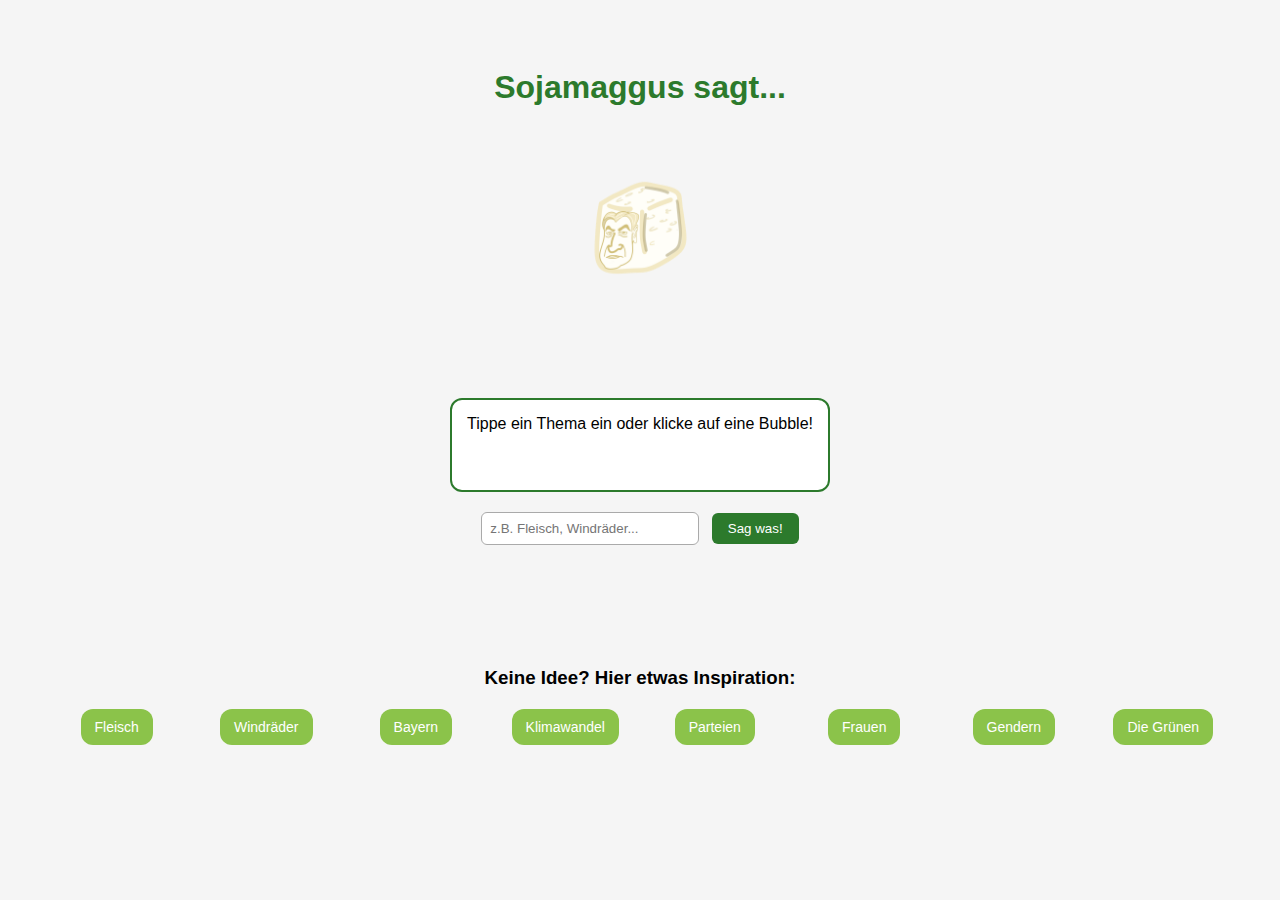
<file: index.html>
<!DOCTYPE html>
<html lang="de">
<head>
  <meta charset="UTF-8">
  <title>Sojamaggus spricht</title>
  <link rel="stylesheet" href="style.css">
</head>
<body>
  <h1>Sojamaggus sagt...</h1>

  <div id="sojamaggus-wrapper">
    <img id="sojamaggus" src="sojamaggus_closed.PNG" alt="Sojamaggus">

    <!-- Sprechblase direkt unter dem Bild -->
    <div id="speech-bubble">Tippe ein Thema ein oder klicke auf eine Bubble!</div>

    <!-- Eingabefeld -->
    <div id="input-area">
      <input type="text" id="userInput" placeholder="z.B. Fleisch, Windräder...">
      <button onclick="talk()">Sag was!</button>
    </div>
  </div>

  <h3>Keine Idee? Hier etwas Inspiration:</h3>
  <div id="inspiration-bubbles">
    <div class="bubble">Fleisch</div>
    <div class="bubble">Windräder</div>
    <div class="bubble">Bayern</div>
    <div class="bubble">Klimawandel</div>
    <div class="bubble">Parteien</div>
    <div class="bubble">Frauen</div>
    <div class="bubble">Gendern</div>
    <div class="bubble">Die Grünen</div>
  </div>

  <script src="script.js"></script>
</body>
</html>
</file>
<file: style.css>
body {
  font-family: Arial, sans-serif;
  background: #f5f5f5;
  text-align: center;
  padding: 40px;
}

h1 {
  color: #2c7a2c;
}

/* Wrapper für Bild + Bubbles */
#sojamaggus-wrapper {
  position: relative;
  display: inline-block;
  margin: 0 auto 20px auto;
  width: 500px;   /* größer, damit Bubbles um das Bild passen */
  height: 500px;
}

/* Sojamaggus Bild */
#sojamaggus {
  width: 250px;
  display: block;
  margin: auto;
  position: relative;
  z-index: 2; /* Bild über den Bubbles */
}

/* Buttons (unter Eingabefeld) */
/* Inspiration-Bubbles unterhalb */
#inspiration-bubbles {
  display: grid;
  grid-template-columns: repeat(auto-fit, minmax(120px, 1fr));
  gap: 12px;
  margin-top: 20px;
  justify-items: center;
}


.bubble {
  background: #8bc34a;
  color: white;
  padding: 10px 14px;
  border-radius: 12px;
  cursor: pointer;
  font-size: 14px;
  text-align: center;
  transition: transform 0.2s ease, background 0.2s ease;
}

.bubble:hover {
  transform: scale(1.05);
  background: #689f38;
}


/* Sprechblase unter dem Bild */
#speech-bubble {
  display: inline-block;
  background: #fff;
  border: 2px solid #2c7a2c;
  border-radius: 12px;
  padding: 15px;
  margin-top: 20px;
  min-height: 60px;
  max-width: 400px;
}

/* Eingabefeld */
#input-area {
  margin-top: 20px;
}

input[type="text"] {
  padding: 8px;
  width: 200px;
  border: 1px solid #aaa;
  border-radius: 6px;
}

/* Button */
button {
  padding: 8px 16px;
  margin-left: 8px;
  border: none;
  border-radius: 6px;
  background: #2c7a2c;
  color: white;
  cursor: pointer;
}

button:hover {
  background: #256a25;
}
</file>
